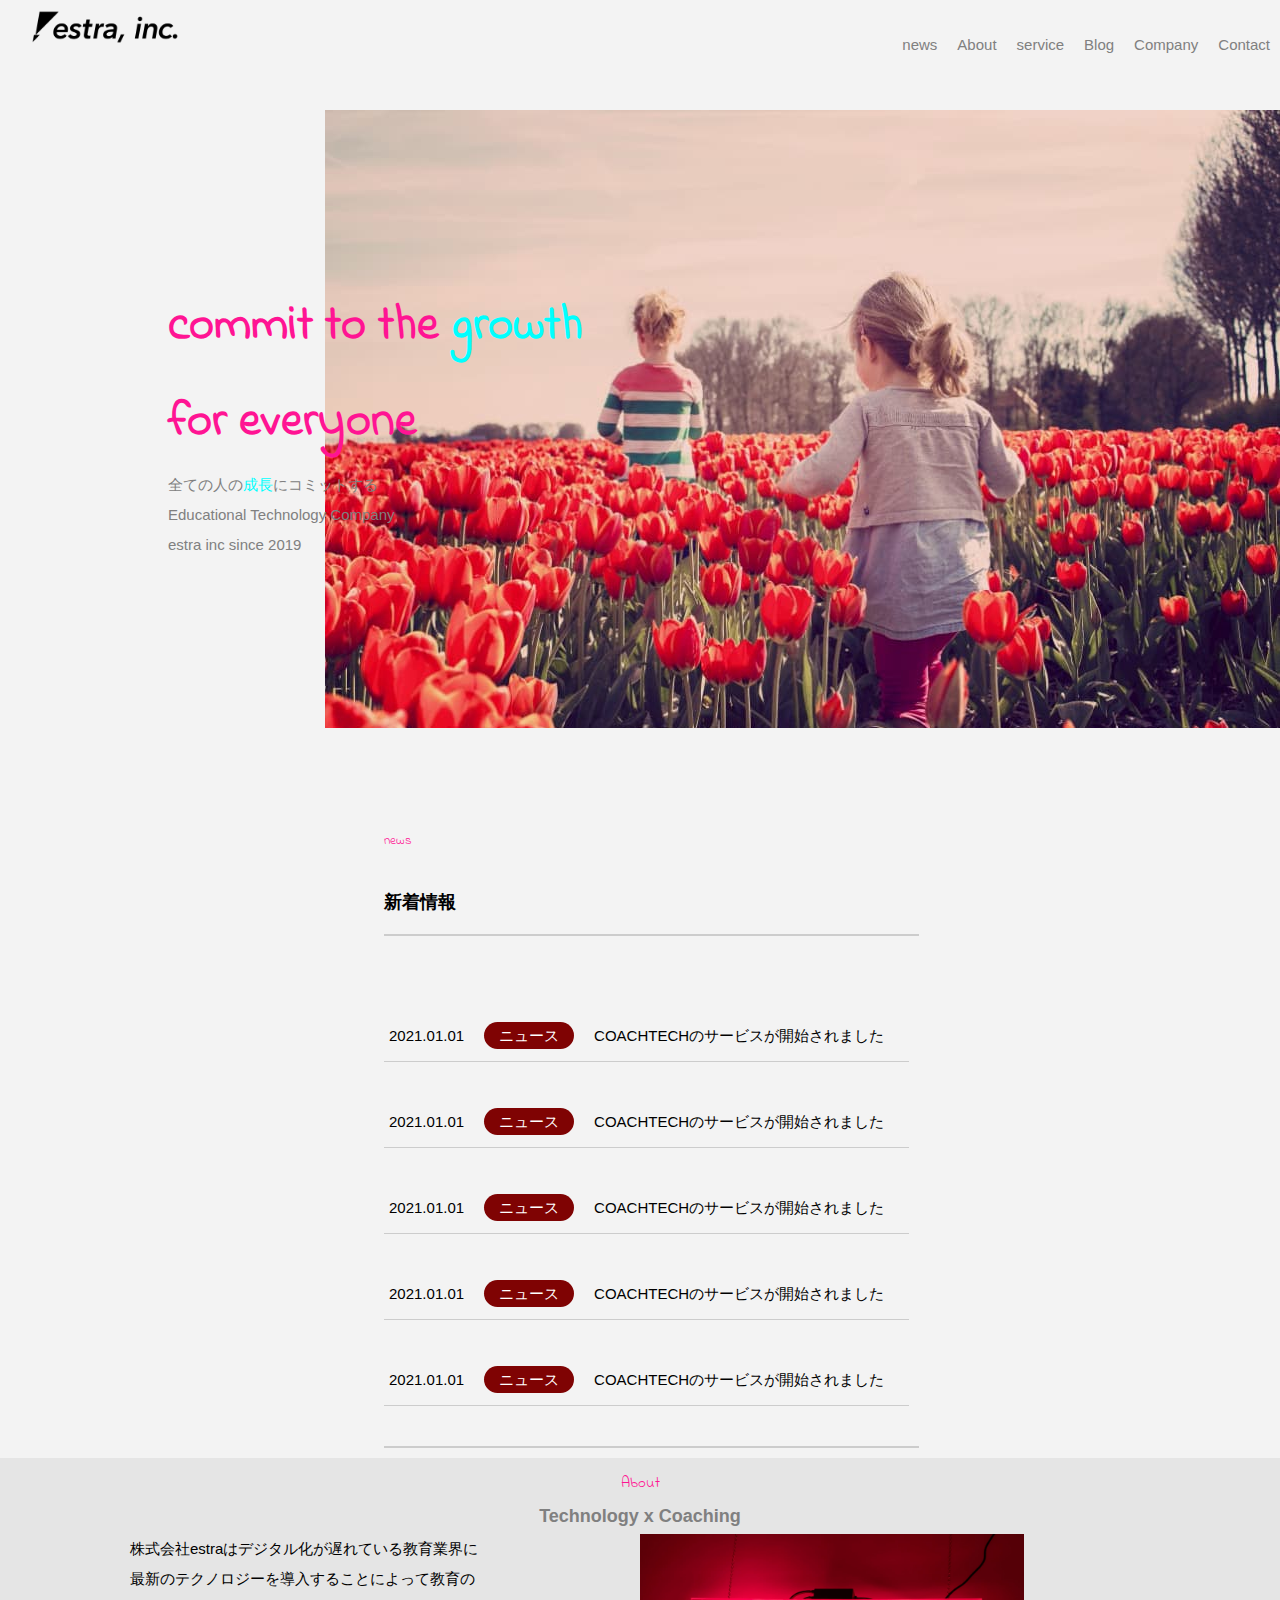
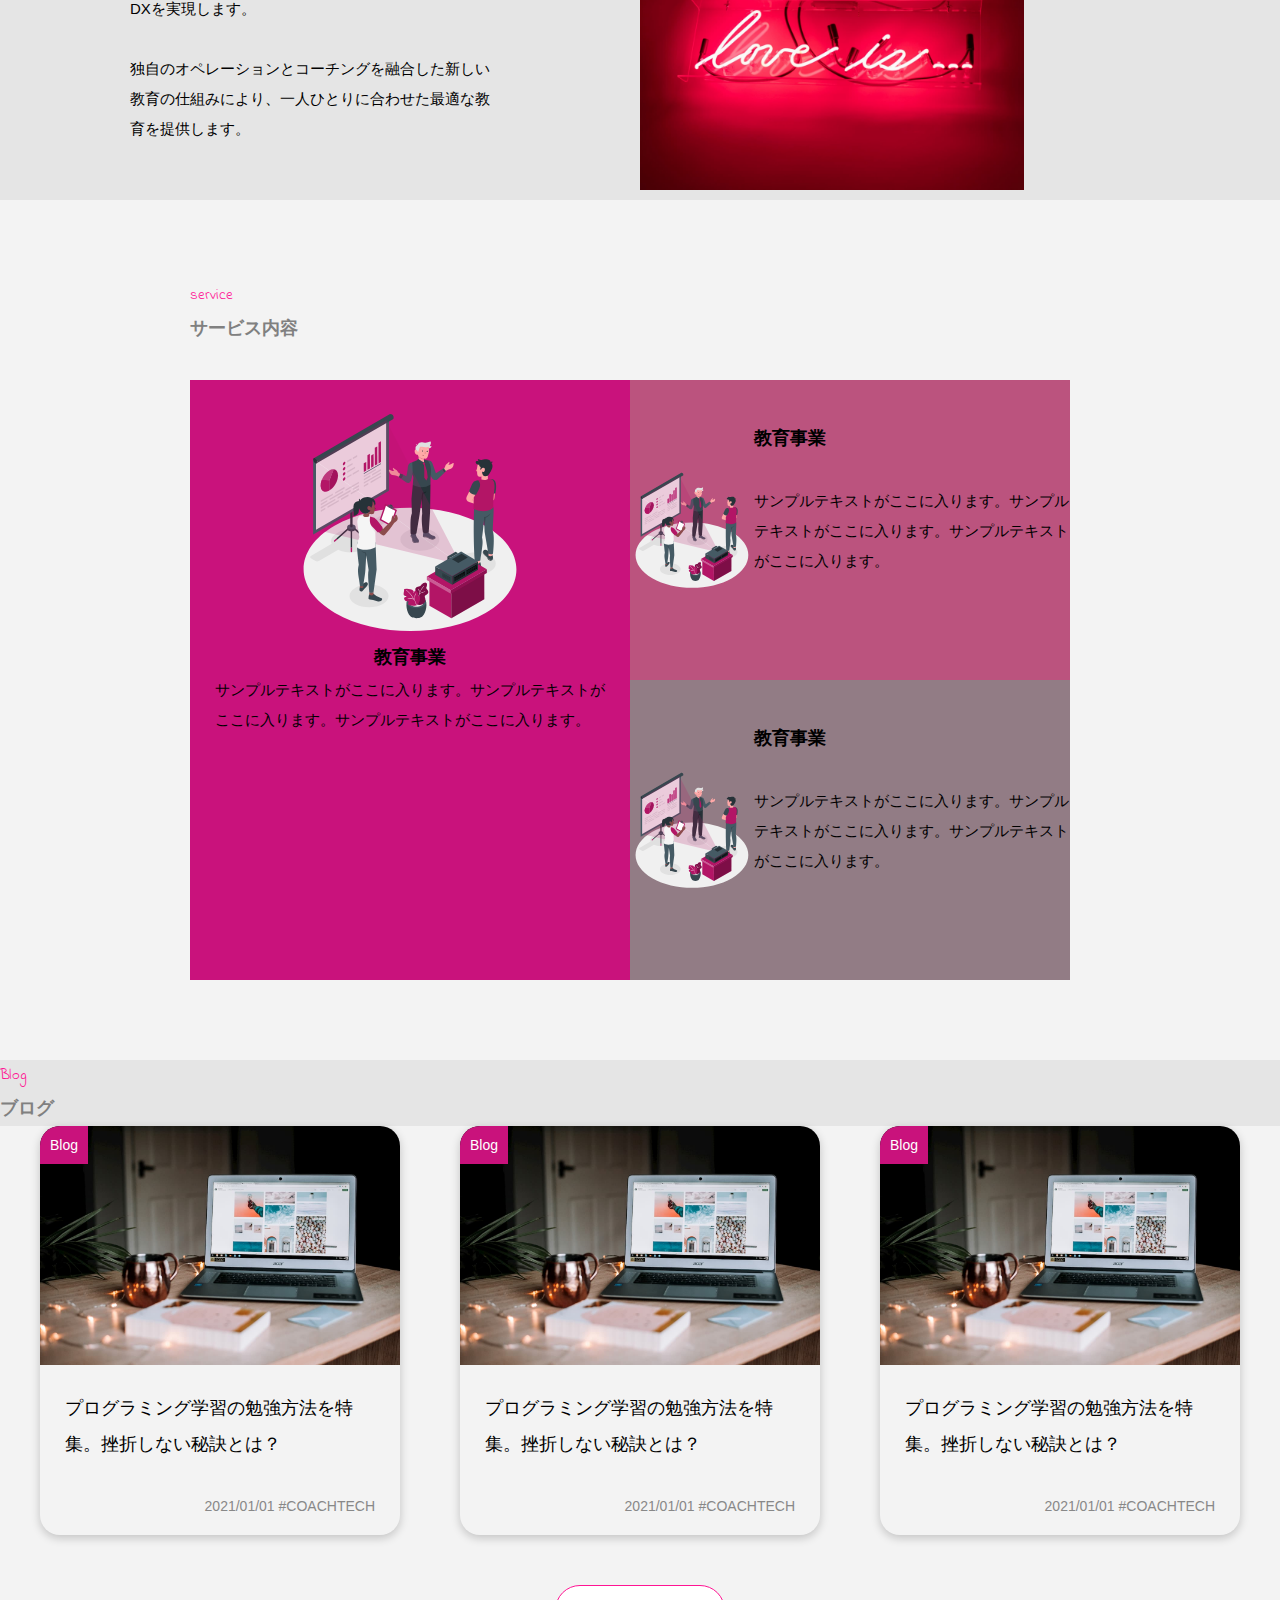
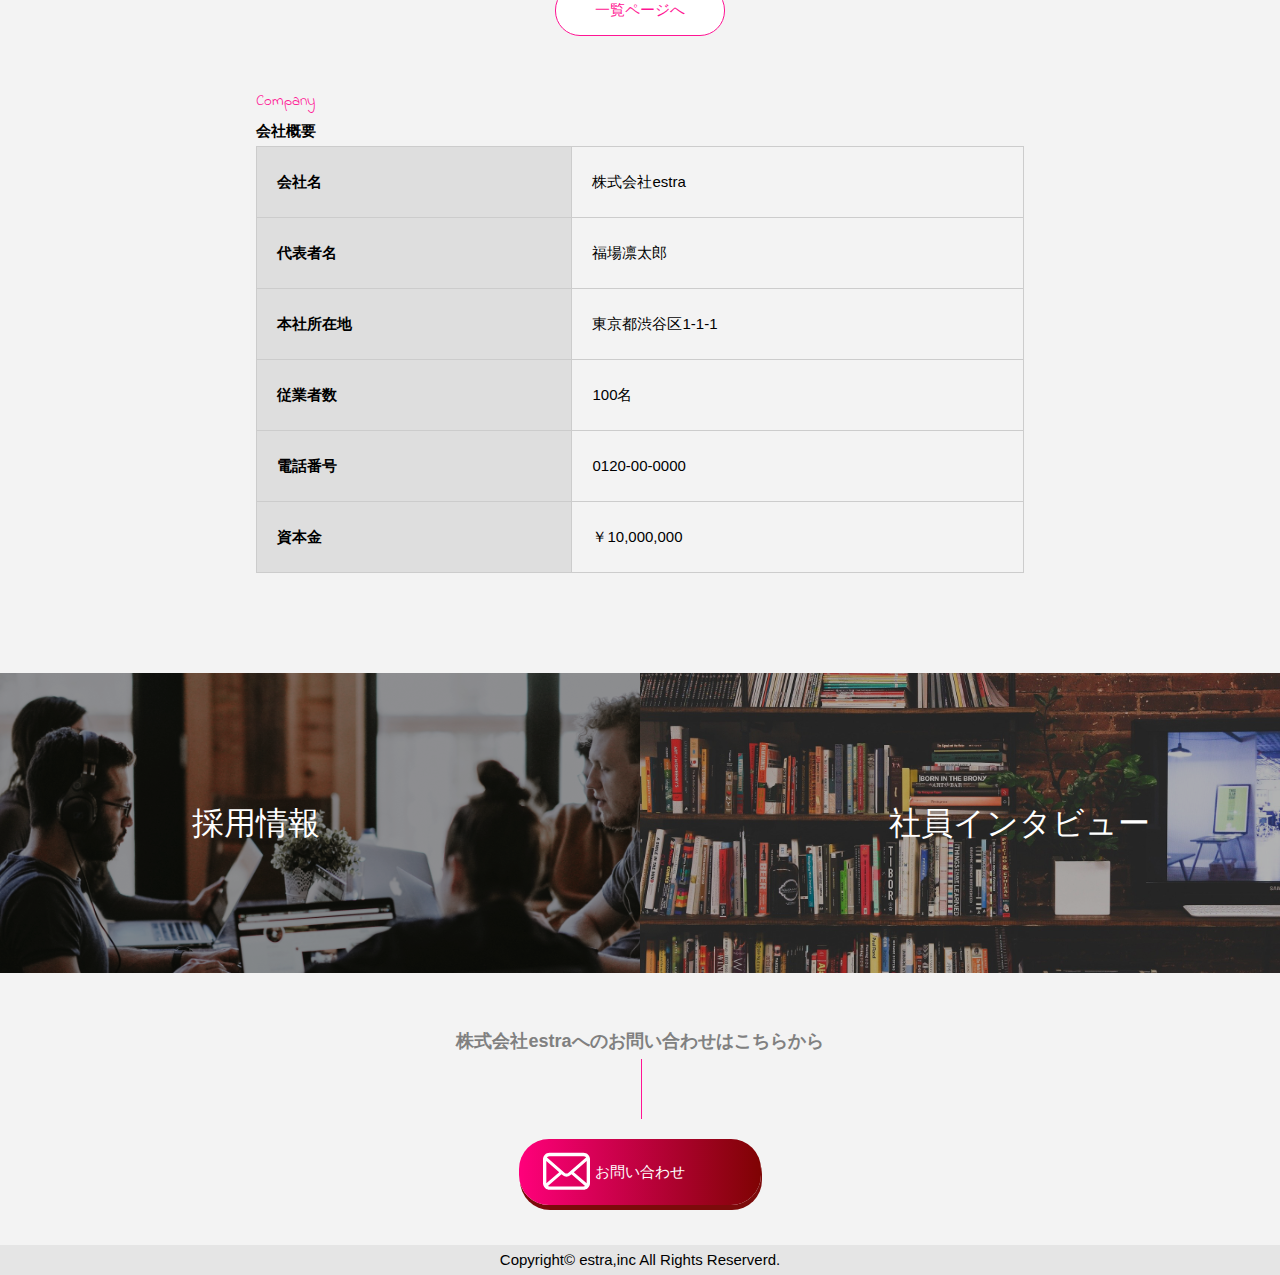
<file: index.html>
<!DOCTYPE html>
<html lang="ja">
<head>
    <meta charset="UTF-8">
    <meta name="viewport" content="width=device-width, initial-scale=1.0">
    <link rel="stylesheet" href="reset.css" />
    <link rel="stylesheet" href="style.css" />


    <link rel="preconnect" href="https://fonts.googleapis.com">
    <link rel="preconnect" href="https://fonts.gstatic.com" crossorigin>
    <link href="https://fonts.googleapis.com/css2?family=Gorditas&family=Indie+Flower&display=swap" rel="stylesheet">
    <title>Document</title>
</head>


<header>
    <div class="logo">
        <img src="img/estra_logo.png">
    </div>
    <nav class="list-menu">
        <ul class="list">
        <li><a href="#" class="disabled" tabindex="-1">news</a></li>
            <li><a href="#">About</a></li>
            <li><a href="#">service</a></li>
            <li><a href="#">Blog</a></li>
            <li><a href="#">Company</a></li>
            <li><a href="">Contact</a></li>
        </ul>
    </nav>
</header>



    <div class="body1">
        <h1>commit to the <span style="color:aqua;">growth</span><br>
        for everyone</h1>
        <p>全ての人の<span style="color:aqua;">成長</span>にコミットする</p>
        <p>Educational Technology Company<br>estra inc since 2019</p>
        
    </div>

<!-- 新着情報 -->
<div class="news">
    <p>news</p><br>
    <h2>新着情報</h2>
<!-- ul,liタグに修正しなければならない -->
    <ul style="padding-left: 0px; padding-right: 0px;">
        <li style="width: 515px;">2021.01.01<span href="#">ニュース</span>COACHTECHのサービスが開始されました</li>
        <li>2021.01.01<span href="#">ニュース</span>COACHTECHのサービスが開始されました</li>
        <li>2021.01.01<span href="#">ニュース</span>COACHTECHのサービスが開始されました</li>


        <li>2021.01.01<span href="#">ニュース</span>COACHTECHのサービスが開始されました</li>
        <li>2021.01.01<span href="#">ニュース</span>COACHTECHのサービスが開始されました</li>
</ul>


</div>

<!-- アバウト -->
<div class="about_color">
    <div class="about_part1">
        <p>About</p>
        <h2>Technology x Coaching</h2>
    </div>

<div class="about_part2">

    <div class="side_text1" style="padding-right: 150px;">
        <p class="side_text2">
            株式会社estraはデジタル化が遅れている教育業界に<br>最新のテクノロジーを導入することによって教育の<br>DXを実現します。<br>
            <br>
            独自のオペレーションとコーチングを融合した新しい<br>教育の仕組みにより、一人ひとりに合わせた最適な教<br>育を提供します。
        </p>
    </div>

    <figure class="side_image">
        <img src="img/about.jpg" alt="about" style="width: 30vw; height: auto;">
    </figure>

</div></div>





<!-- サービス内容 -->

<div class="grid__parent">

    <div class="box1">
        <div class="box1_text">
            <p>service</p>
            <h2>サービス内容</h2>
        </div>
    </div>

    <div class="box2">
        <figure class="service__first"><img src="img/service__first.svg" alt="service__first" style="width: 60%; height: 90%">
        </figure>
        <div class="box2_text">
            <p class="title">教育事業</p>
            <p class="text">サンプルテキストがここに入ります。サンプルテキストがここに入ります。サンプルテキストがここに入ります。</p>
        </div>
            
    </div>

    <div class="box3">
            <figure class="service__first"><img src="img/service__first.svg" alt="service__first" style="width: 100%; height: 100%;">
        </figure>
        <div class="box3_text">
            <p class="title">教育事業</p><br>
        <p class="text">サンプルテキストがここに入ります。サンプルテキストがここに入ります。サンプルテキストがここに入ります。</p></div>
        </div>

    <div class="box4">
        <figure class="service__first"><img src="img/service__first.svg" alt="service__first" style="width: 100%; height: 100%;">
    </figure>
    <div class="box4_text">
        <p class="title">教育事業</p><br>
    <p class="text">サンプルテキストがここに入ります。サンプルテキストがここに入ります。サンプルテキストがここに入ります。</p></div>
    </div>
    </div>




<!-- ブログ -->
<div class="blog_color">

    <div class="blog_part1">
        <p>Blog</p>
        <h2>ブログ</h2>
    </div>
</div>

<div class="flex__item wrap">

    <div class="practice__card">
        <div class="card__img">
            <img src="img/blog__first.jpg" alt="" />
            <div class="card__cat">Blog</div>
        </div>
        <div class="card__content">
            <p class="card__ttl">
                プログラミング学習の勉強方法を特集。挫折しない秘訣とは？
            </p>
            <div class="tag">
                <p class="card__date">2021/01/01</p>
                <p class="card__tag">#COACHTECH</p>
            </div>
        </div>
    </div>

    <div class="practice__card">
        <div class="card__img">
            <img src="img/blog__first.jpg" alt="" />
            <div class="card__cat">Blog</div>
        </div>
        <div class="card__content">
            <p class="card__ttl">
                プログラミング学習の勉強方法を特集。挫折しない秘訣とは？
            </p>
            <div class="tag">
                <p class="card__date">2021/01/01</p>
                <p class="card__tag">#COACHTECH</p>
            </div>
        </div>
    </div>

    <div class="practice__card">
        <div class="card__img">
            <img src="img/blog__first.jpg" alt="" />
            <div class="card__cat">Blog</div>
        </div>
        <div class="card__content">
            <p class="card__ttl">
                プログラミング学習の勉強方法を特集。挫折しない秘訣とは？
            </p>
            <div class="tag">
                <p class="card__date">2021/01/01</p>
                <p class="card__tag">#COACHTECH</p>
            </div>
        </div>
    </div>
    <button class="btn">一覧ページへ</button>
<br>
<br>
</div>


<!-- 会社概要 -->
<div class="company">

    <div class="discription">
        <p>Company</p>
        <h2>会社概要</h2>
</div>

<div class="table">
    <table border="1">
        <tr>
            <th align="left">会社名</th>
            <td>株式会社estra</td>
        </tr>
        <tr>
            <th align="left">代表者名</th>
            <td>福場凛太郎</td>
        </tr>
        <tr>
            <th align="left">本社所在地</th>
            <td>東京都渋谷区1-1-1
            </td>
        </tr>
        <tr>
            <th align="left">従業者数</th>
            <td>100名
            </td>
        </tr>
        <tr>
            <th align="left">電話番号</th>
            <td>0120-00-0000</td>
        </tr>
        <tr>
            <th align="left">資本金</th>
            <td>￥10,000,000</td>
        </tr>
    </table>
</div>
 </div>


<div class="list-menu2">
    <div class="list-text1">
        <img src="img/interview.png" alt="interview" />
        <p>採用情報</p>
    </div>

    <div class="list-text2 flex-glow">
        <img src="img/recruit.png" alt="recruit" />
        <p>社員インタビュー</p>
    </div>
</div>







<div class="contact
">
<p>株式会社estraへのお問い合わせはこちらから</p>
</div>

       
<div class="wrap1">
    <div class="box-a"></div>
    <div class="box-b"></div>
</div>
        <a class="contact__btn" style="margin-top: 20px;">お問い合わせ</a >
<footer>
    <small>Copyright&copy; estra,inc All Rights Reserverd.</small>
</footer>
</file>
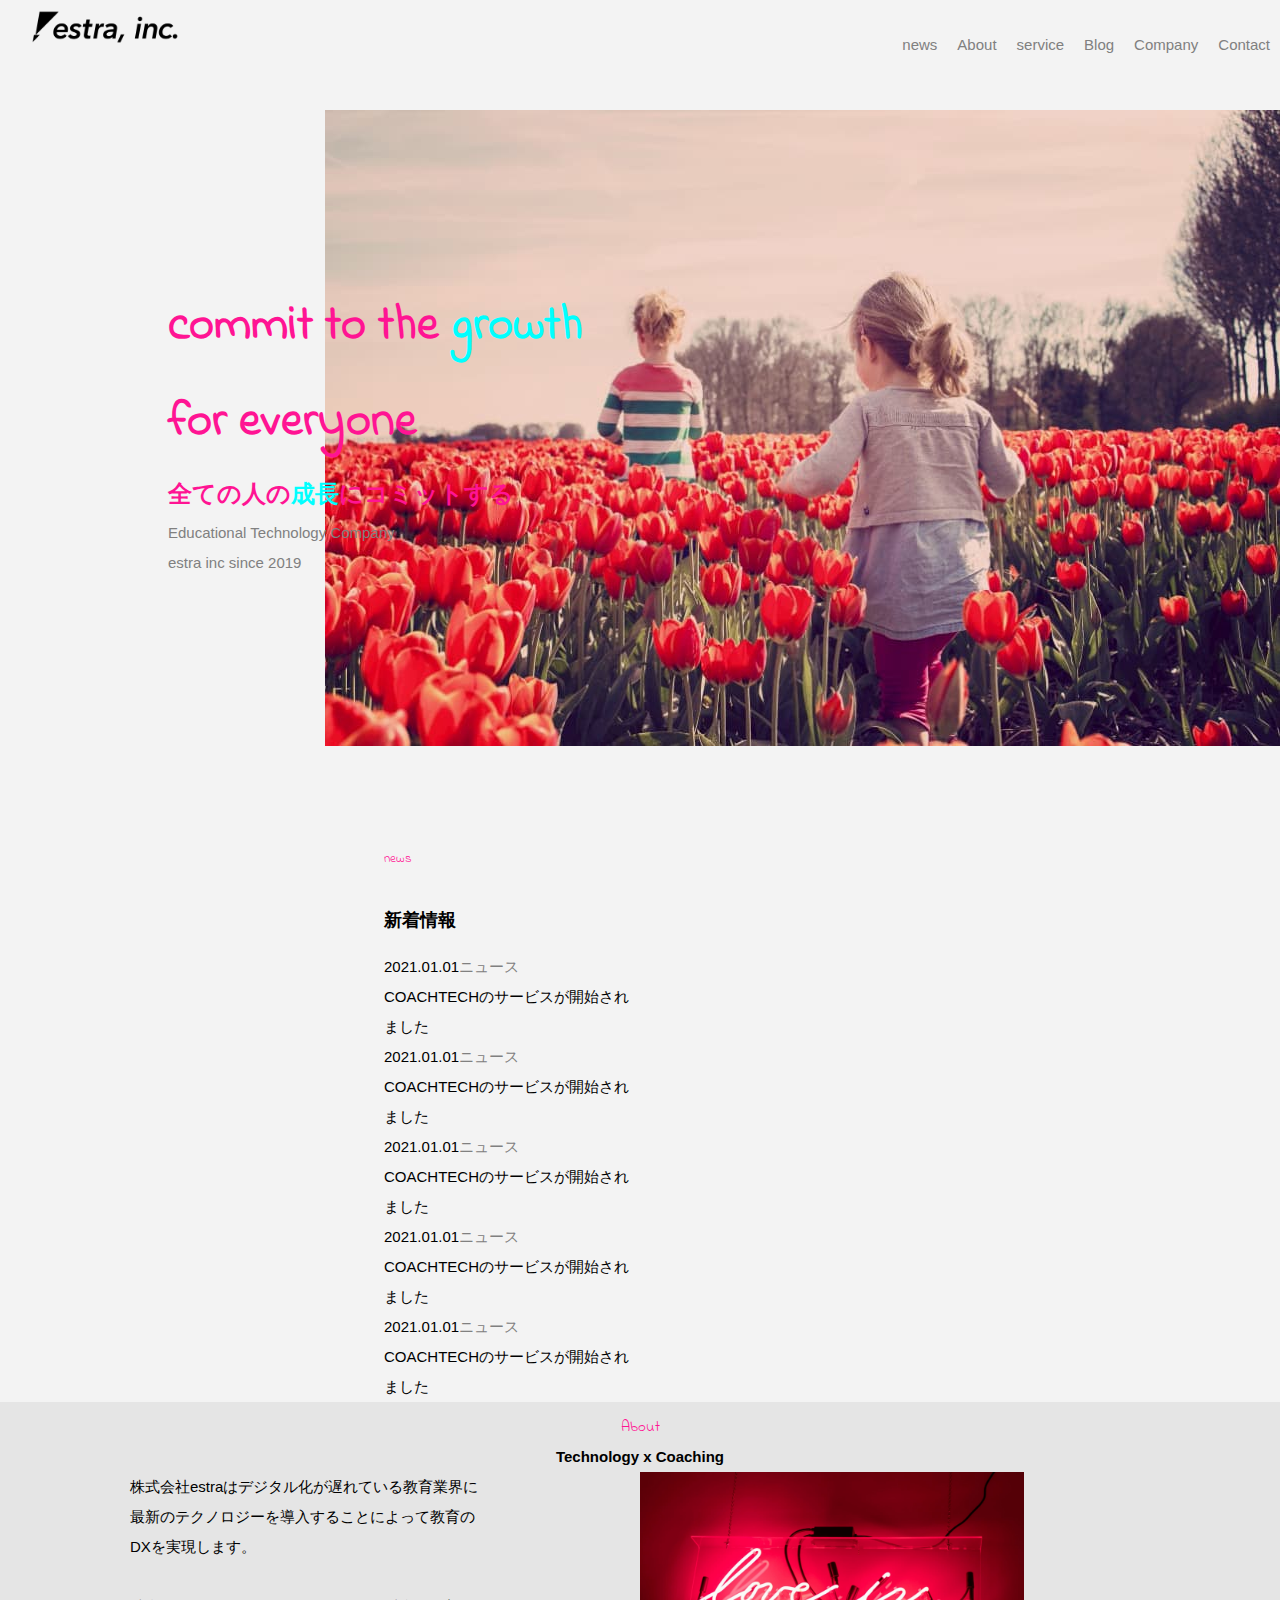
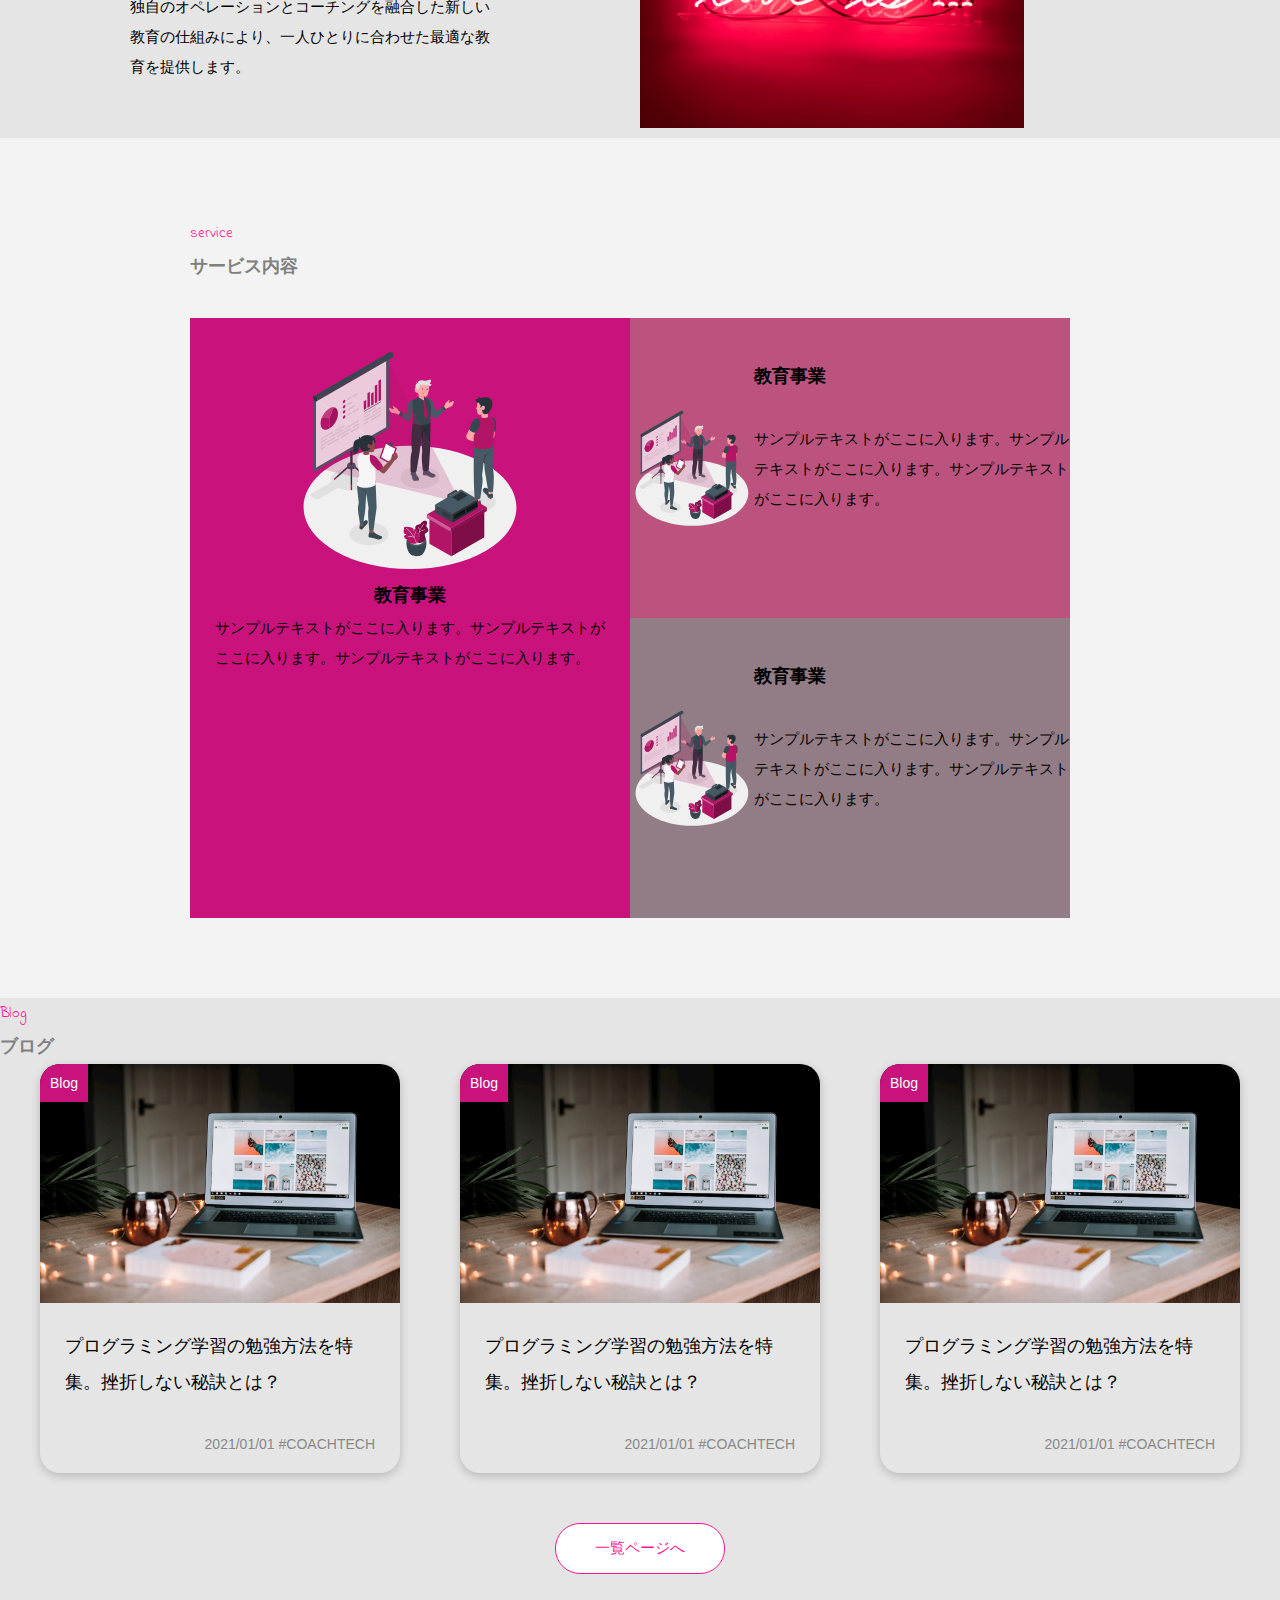
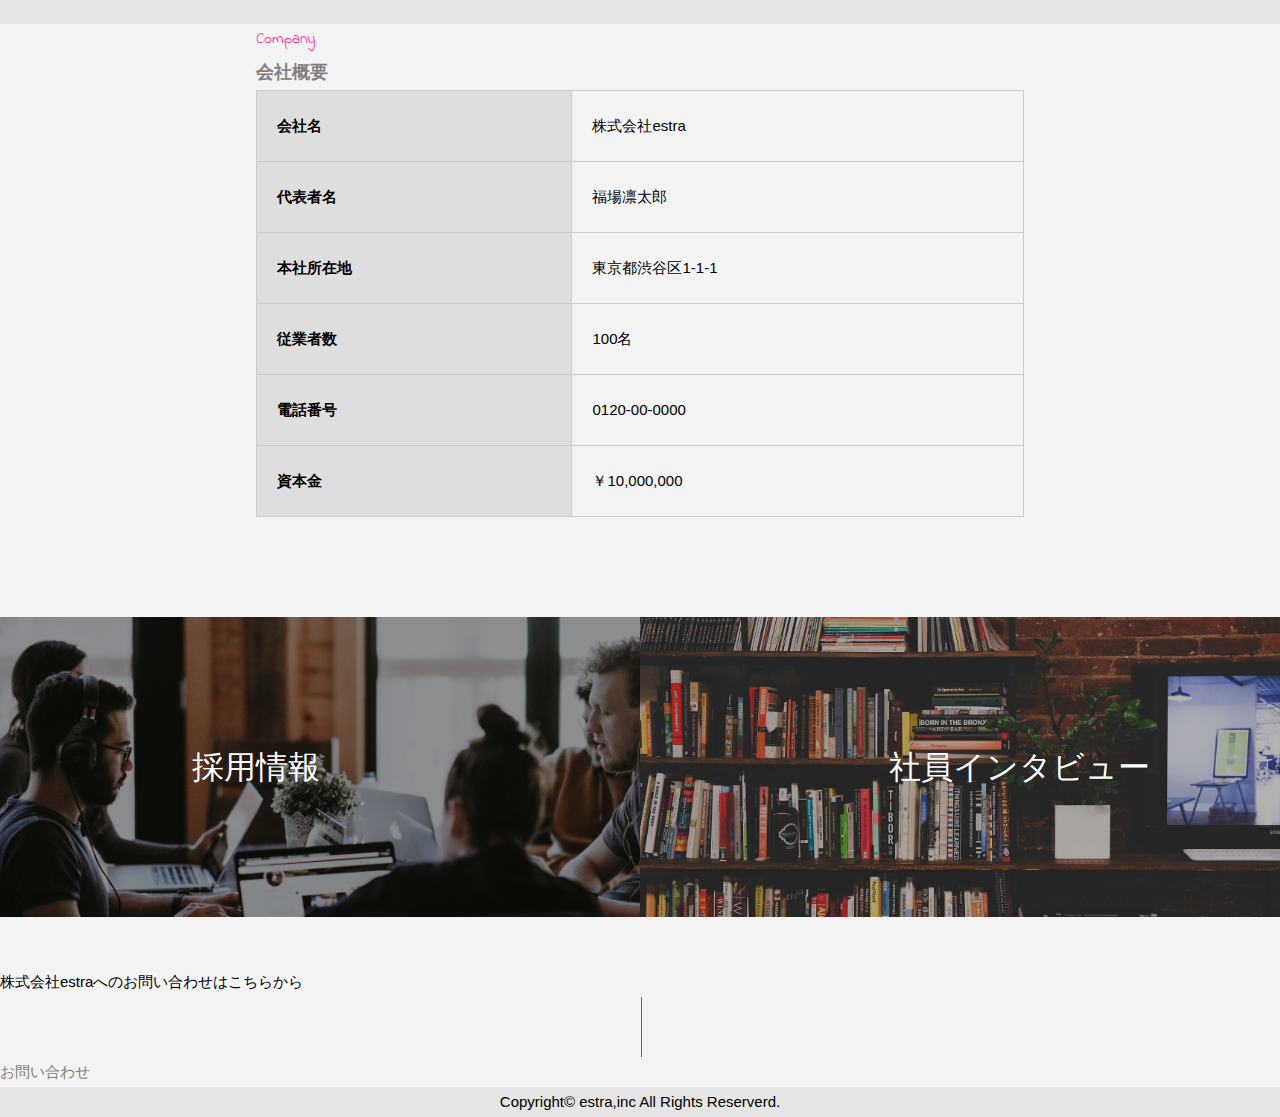
<file: index copy.html>
<!DOCTYPE html>
<html lang="ja">
<head>
    <meta charset="UTF-8">
    <meta name="viewport" content="width=device-width, initial-scale=1.0">
    <link rel="stylesheet" href="reset.css" />
    <link rel="stylesheet" href="style.css" />


    <link rel="preconnect" href="https://fonts.googleapis.com">
    <link rel="preconnect" href="https://fonts.gstatic.com" crossorigin>
    <link href="https://fonts.googleapis.com/css2?family=Gorditas&family=Indie+Flower&display=swap" rel="stylesheet">
    <title>Document</title>
</head>


<header>
    <div class="logo">
        <img src="img/estra_logo.png">
    </div>
    <div class="list-menu">
        <ul class="list">
            <li><a href="#" class="disabled" tabindex="-1">news</a></li>
            <li><a href="#">About</a></li>
            <li><a href="#">service</a></li>
            <li><a href="#">Blog</a></li>
            <li><a href="#">Company</a></li>
            <li><a href="">Contact</a></li>
        </ul>
    </div>
</header>



    <div class="body1">
        <h1>commit to the <span style="color:aqua;">growth</span><br>
        for everyone</h1>
        <h2>全ての人の<span style="color:aqua;">成長</span>にコミットする</h2>
        <p>Educational Technology Company<br>estra inc since 2019</p>
        
    </div>

<!-- 新着情報 -->
<div class="news">
    <p>news</p><br><h2>新着情報</h2>

<dl style="padding-left: 0px; padding-right: 0px;">
    <dt>2021.01.01<a href="#">ニュース</a></dt>
    <dd>COACHTECHのサービスが開始されました
    </dd>
    <dt>2021.01.01<a href="#">ニュース</a></dt>
    <dd>COACHTECHのサービスが開始されました
    </dd>
    <dt>2021.01.01<a href="#">ニュース</a></dt>
    <dd>COACHTECHのサービスが開始されました
    </dd>
    <dt>2021.01.01<a href="#">ニュース</a></dt>
    <dd>COACHTECHのサービスが開始されました
    </dd>
    <dt>2021.01.01<a href="#">ニュース</a></dt>
    <dd>COACHTECHのサービスが開始されました
    </dd>
</dl>


</div>

<!-- アバウト -->
<div class="about_color">
    <div class="about_part1">
        <p>About</p>
        <h3>Technology x Coaching</h3>
    </div>

<div class="about_part2">

    <div class="side_text1" style="padding-right: 150px;">
        <p class="side_text2">
            株式会社estraはデジタル化が遅れている教育業界に<br>最新のテクノロジーを導入することによって教育の<br>DXを実現します。<br>
            <br>
            独自のオペレーションとコーチングを融合した新しい<br>教育の仕組みにより、一人ひとりに合わせた最適な教<br>育を提供します。
        </p>
    </div>

    <figure class="side_image">
        <img src="img/about.jpg" alt="about" style="width: 30vw; height: auto;">
    </figure>

</div></div>





<!-- サービス内容 -->

<div class="grid__parent">

    <div class="box1">
        <div class="box1_text">
            <p>service</p>
            <h2>サービス内容</h2>
        </div>
    </div>

    <div class="box2">
        <figure class="service__first"><img src="img/service__first.svg" alt="service__first" style="width: 60%; height: 90%">
        </figure>
        <div class="box2_text">
            <p class="title">教育事業</p>
            <p class="text">サンプルテキストがここに入ります。サンプルテキストがここに入ります。サンプルテキストがここに入ります。</p>
        </div>
            
    </div>

    <div class="box3">
            <figure class="service__first"><img src="img/service__first.svg" alt="service__first" style="width: 100%; height: 100%;">
        </figure>
        <div class="box3_text">
            <p class="title">教育事業</p><br>
        <p class="text">サンプルテキストがここに入ります。サンプルテキストがここに入ります。サンプルテキストがここに入ります。</p></div>
        </div>

    <div class="box4">
        <figure class="service__first"><img src="img/service__first.svg" alt="service__first" style="width: 100%; height: 100%;">
    </figure>
    <div class="box4_text">
        <p class="title">教育事業</p><br>
    <p class="text">サンプルテキストがここに入ります。サンプルテキストがここに入ります。サンプルテキストがここに入ります。</p></div>
    </div>
    </div>




<!-- ブログ -->
<div class="blog_color">

    <div class="blog_part1">
    <div class="blog_part2">
        <p>Blog</p>
        <h2>ブログ</h2>
    </div>
</div>

<div class="flex__item wrap">

    <div class="practice__card">
        <div class="card__img">
            <img src="img/blog__first.jpg" alt="" />
            <div class="card__cat">Blog</div>
        </div>
        <div class="card__content">
            <h2 class="card__ttl">
                プログラミング学習の勉強方法を特集。挫折しない秘訣とは？
            </h2>
            <div class="tag">
                <p class="card__date">2021/01/01</p>
                <p class="card__tag">#COACHTECH</p>
            </div>
        </div>
    </div>

    <div class="practice__card">
        <div class="card__img">
            <img src="img/blog__first.jpg" alt="" />
            <div class="card__cat">Blog</div>
        </div>
        <div class="card__content">
            <h2 class="card__ttl">
                プログラミング学習の勉強方法を特集。挫折しない秘訣とは？
            </h2>
            <div class="tag">
                <p class="card__date">2021/01/01</p>
                <p class="card__tag">#COACHTECH</p>
            </div>
        </div>
    </div>

    <div class="practice__card">
        <div class="card__img">
            <img src="img/blog__first.jpg" alt="" />
            <div class="card__cat">Blog</div>
        </div>
        <div class="card__content">
            <h2 class="card__ttl">
                プログラミング学習の勉強方法を特集。挫折しない秘訣とは？
            </h2>
            <div class="tag">
                <p class="card__date">2021/01/01</p>
                <p class="card__tag">#COACHTECH</p>
            </div>
        </div>
    </div>
    <button class="btn">一覧ページへ</button>
<br>
<br>
</div>
</div>

<!-- 会社概要 -->
<div class="company">

    <div class="discription">
        <p>Company</p>
        <h3>会社概要</h3>
</div>

<div class="table">
    <table border="1">
        <tr>
            <th align="left">会社名</th>
            <td>株式会社estra</td>
        </tr>
        <tr>
            <th align="left">代表者名</th>
            <td>福場凛太郎</td>
        </tr>
        <tr>
            <th align="left">本社所在地</th>
            <td>東京都渋谷区1-1-1
            </td>
        </tr>
        <tr>
            <th align="left">従業者数</th>
            <td>100名
            </td>
        </tr>
        <tr>
            <th align="left">電話番号</th>
            <td>0120-00-0000</td>
        </tr>
        <tr>
            <th align="left">資本金</th>
            <td>￥10,000,000</td>
        </tr>
    </table>
</div>
 </div>


<div class="list-menu2">
    <div class="list-text1">
        <img src="img/interview.png" alt="interview" />
        <p>採用情報</p>
    </div>

    <div class="list-text2 flex-glow">
        <img src="img/recruit.png" alt="recruit" />
        <p>社員インタビュー</p>
    </div>
</div>







<div class="otoiawase
">
<p>株式会社estraへのお問い合わせはこちらから</p>
</div>

       
<div class="wrap1">
    <div class="box-a"></div>
    <div class="box-b"></div>
</div>
        <a class="practice__btn" style="margin-top: 20px;">お問い合わせ</a >

        <footer>Copyright&copy; estra,inc All Rights Reserverd.</footer>
</file>
<file: style.css>
body {
   margin: 0;
    background: #f3f3f3;
    font-size: 15px;
    font-family: sans-serif;
    padding: 0;
}

.list-menu {
    margin-bottom: 50px;
    justify-content: flex-end;
}
/* float: left;
によって<logo>要素と<list-menu>要素が横並びになる */
.logo{
    margin: 10px 0 0 30px;
    float: left;
}
/* //logoのサイズ */
.logo img {
    width: 150px;
}
/* liのメニューを右に寄せる */
ul.list {
    display:  flex;
    justify-content: flex-end;
    list-style: none;
}
/* liの中の高さとか、間の調整 */
li {
    padding: 0 10px;
    margin-top:30px;
}


a {
    text-decoration: none;
    color: grey;
}





.body1 {
    background-image: url("img/firstview.jpg");
    background-size: auto;
    background-position: 100% 0%;
    padding: 168px;
background-repeat: no-repeat;
}


.body1 h1 {
    font-family: 'Gorditas', serif;
        font-family: 'Indie Flower', cursive;
        font-size: xxx-large;
        color: deeppink;
}

.body1  h2{
    color: deeppink;
    font-size: x-large;
}
.body1 p {
    color: grey;
}


.header {
    width: 100%;
    padding: 30px 4% 10px;
    background-color: #fff;
}

.news p {
    color: deeppink;
    font-family: 'Indie Flower', cursive;
    font-size: small;
    padding-top: 100px;
    padding-bottom: 0px;
    font-family: 'Gorditas', serif;
    font-family: 'Indie Flower', cursive;
}
.news h2 {height: 50px;
    font-size: large;
r
}
/* 新着情報 */
.news {
    margin-right: 50%;
    margin-left: 30%;
}

.news ul {
    width: 535px;
    padding: 40px;
    border-bottom: 2px solid #ccc;
    border-top: 2px solid #ccc;
    list-style: none;
    display: inline-block;
}

.news li {
    border-bottom: 1px solid #ccc;
    float: left;
    padding: 15px 5px;
    padding-bottom: 10px;
    display: inline;
    width: 515px;
}


.news span {
    background-color: rgb(127, 3, 3);
    border-radius: 30px;
    color: #fff;
    margin: 0 20px;
    padding: 5px 15px;
    text-decoration: none;
}


/* about */
div.about_part1 {
    padding-top: 10px;
    text-align: center;
    }

.about_color {
    background-color: #E5E5E5;
}
.about_part1 p {
    color: deeppink;
    font-family: 'Indie Flower', cursive;
}
.about_part1 h2 {
    color: grey;
    font-size: large;
}
div.about_part2 {
    display: flex;
    justify-content: flex-end;

}
div.side_text1 {
    display: inline-block;
    justify-content: center;
    vertical-align:top;
    align-items: center;
    }

figure.side_image {
    display: inline-block;
    width: 50%;
}

.side_text2 {
    display: inline-block;
}

@media screen and (min-width: 750px) {
    /* 750px以上の画面のみ横並びを適用 */




    .figure side_image {
        /* display: inline-block;
        /* width: 50%;
        height: 50%; */
    } */

    p.side_text {
        display: inline-block;
        width: 300px;
        margin-left: 20px;
        vertical-align: top;
        padding: 50px;
    }
.side_test2 p {
    display: inline-block;
    width: 70%;

}



.grid__parent {
    display: grid;
    grid-template-rows: 100px 300px 300px;
    grid-template-columns: 1fr 1fr;
    padding-top: 80px;
    padding-left: 190px;
    padding-right: 210px;
    padding-bottom: 80px;
}
div.box1 {
    grid-column: 1/3;
    grid-row: 1/2;
    display: flex;
    justify-content: left;
}

.box1_text p {
    color: deeppink;
    font-family: 'Indie Flower', cursive;
}

.box1 h2 {
    color: grey;
    font-size: large;
}

.box2 {
    grid-column: 1/2;
    grid-row: 2/4;
    background: #C9127C;
    padding: 25px;
}
.box2 figure {
    display: flex;
    justify-content: center;
}
.box2 .title {
    display: flex;
    justify-content: center;
    font-weight: bold;
    font-size: large;
}

.box3 {
    grid-column: 2/3;
    grid-row: 2/3;
    background: #BB537E;
    display: flex;
}
.box3 .figure {
    width: auto;
}
.box3 .title {
    font-size: larger;
    justify-content: center;
    padding-top: 40px;
    font-weight: bold;
}
.box4 {
    grid-column: 2/3;
    grid-row: 3/4;
    background: #927C85;
    display: flex;
}
.box4 .figure {
    width: auto;
}
.box4 .title {
    font-size: larger;
    justify-content: center;
    padding-top: 40px;
    font-weight: bold;
}



/* ブログ */

.blog_color {
    background-color: #E5E5E5;
}

.blog_part1 p {
    color: deeppink;
    font-family: 'Indie Flower', cursive;
    }

.blog_part1 h2 {
    color: grey;
    font-size: large;
}


.flex__item {
    display: flex;
    justify-content: space-between;
    flex-wrap: wrap;
}


.wrap {
    max-width: 1200px;
    margin: 0 auto;
}


.practice__card {
    width: 100%;
    box-shadow: 0px 3px 10px rgba(0, 0, 0, 0.2);
    margin-bottom: 30px;
    position: relative;
    border-radius: 20px 20px 20px 20px;
    }
}


.practice__card:last-child {
    margin-bottom: 0;
}


.card__img img {
    width: 100%;
    border-radius: 20px 20px 0px 0px;
}


.card__content {
    padding: 15px 25px;
}


.card__ttl {
    font-size: 18px;
    margin-bottom: 30px;
    font-weight: 400;
}


.card__cat {
    padding: 5px 10px;
    background: #C9127C;
    margin-bottom: 15px;
    display: inline-block;
    color: #fff;
    font-size: 14px;
    position: absolute;
    top: 0;
    left: 0;
    border-radius: 20px 0px 0px 0px ;
}


.tag {
    font-size: 14px;
    text-align: right;
}


.card__tag {
    display: inline-block;
    color: #888888;
}


.card__date {
    display: inline-block;
    margin-left: 20px;
    color: #888888;
}

.btn {
    display: flex;
    justify-content: center;
    align-items: center;
    width: 170px;
    padding: 15px 0;
    border: 1px solid deeppink;
    color: deeppink;
    border-radius: 30px;
    background: white;
    margin: 50px auto 50px;
    display: block;
    border-radius: 25px;
    font-size: 1em;
    }

/* レスポンシブ (768px以上)*/
@media screen and (min-width: 768px) {
    .practice__card {
        width: 45%;
    }
}

/* レスポンシブ (1000px以上)*/
@media screen and (min-width: 1000px) {
    .practice__card {
        width: 30%;
        margin-bottom: 0;
    }
}
/* 会社概要 */

.discription p {
    color: deeppink;
    font-family: 'Indie Flower', cursive;
}
.discription h3 {
    color: grey;
    font-size: large;
}
.div table {
    margin: auto;
    width: 300px;
}
.company {
    width: 60%;
    border-collapse: collapse;
    margin: 0 auto;
}

table th,
table td {
    border: 1px solid #ccc;
    padding: 20px;
}

table th {
    font-weight: bold;
    background-color: #dedede;
    align-items: left;
}



/* 採用情報 */
.list-menu2 {
    position: relative;
    justify-content: space-between;
    display: flex;
    margin-bottom: 50px;
    margin-top: 100px;
}
.list-text1 {
    display: flex;
    width: 50%;
}
.list-text1 p {
    position: absolute;
    top: 50%;
    left: 20%;
    transform: translate(-50%,-50%);
    font-size: xx-large;
    margin: 0;
    color: white;
}
.list-text1 img {
    position: relative;
}
.list-text2 {
    display: flex;
    width: 50%;
}
.list-text2 p {
    position: absolute;
    top: 50%;
    right: 0%;
    transform: translate(-50%, -50%);
    font-size: xx-large;
    margin: 0;
    color: white;
}
.list-text2 img {
    position: relative;
}




.contact p {
    display: flex;
    font-size: large;
    justify-content: center;
    font-weight: bold;
    color: grey;
}


.contact__btn {
    width: 230px;
    padding: 18px 6px;
    color: #fff;
    border-radius: 30px;
    background: linear-gradient(90deg, #ff007b, rgb(127,3,3));
    text-align: center;
    box-shadow: 1px 5px 0 rgb(124, 11, 11);
    margin: 100px auto 40px;
    display: block;
    position: relative;
}
.contact__btn::before {
    content: "";
    width: 47px;
    height: 46px;
    background: url(img/mailicon.svg) no-repeat;
    background-size: cover;
    transform:  translate(0, -20%);
    left: 24px;
    position: absolute;
}
.wrap1 {
    display: flex;
    text-align: center;
    color: #fff;
    font-weight: bold;
}

.wrap1 .box-a {
    flex-grow: 1;
    position: relative;
    height: 60px;
    margin-right: 2em;
}

.wrap1 .box-a::after {
    position: absolute;
    top: 0;
    left: 100%;
    margin: 0 1rem;
    content: "";
    width: 1px;
    height: 100%;
    background-color: deeppink;
}

.wrap1 .box-b {
    flex-grow: 1;
    height: 60px;
}

footer {
    background-color: #E5E5E5;
    text-align: center;
}
</file>
